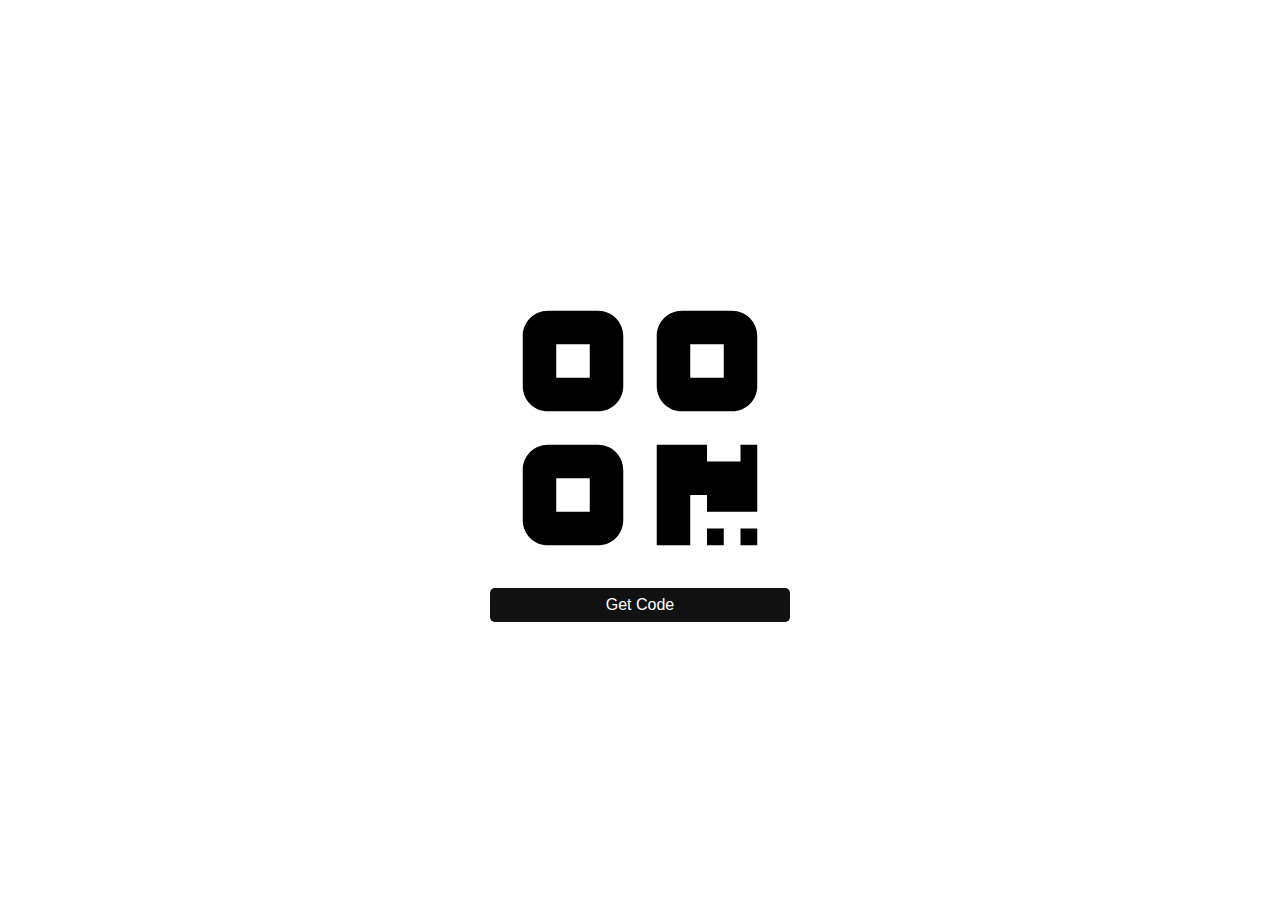
<file: index.html>
<!DOCTYPE html>
<html lang="en">
<head>
    <meta charset="UTF-8">
    <meta http-equiv="X-UA-Compatible" content="IE=edge">
    <meta name="viewport" content="width=device-width, initial-scale=1.0">
    <title>QR Generator</title>
    <link rel="stylesheet" href="index.css">
    
</head>
<body>
    <div class="qrbox">
        <img src="./qrcode.svg" alt="qr-code"/>
        <button>Get Code</button>
    </div>
    <script src="index.js"></script>
</body>
</html>
</file>
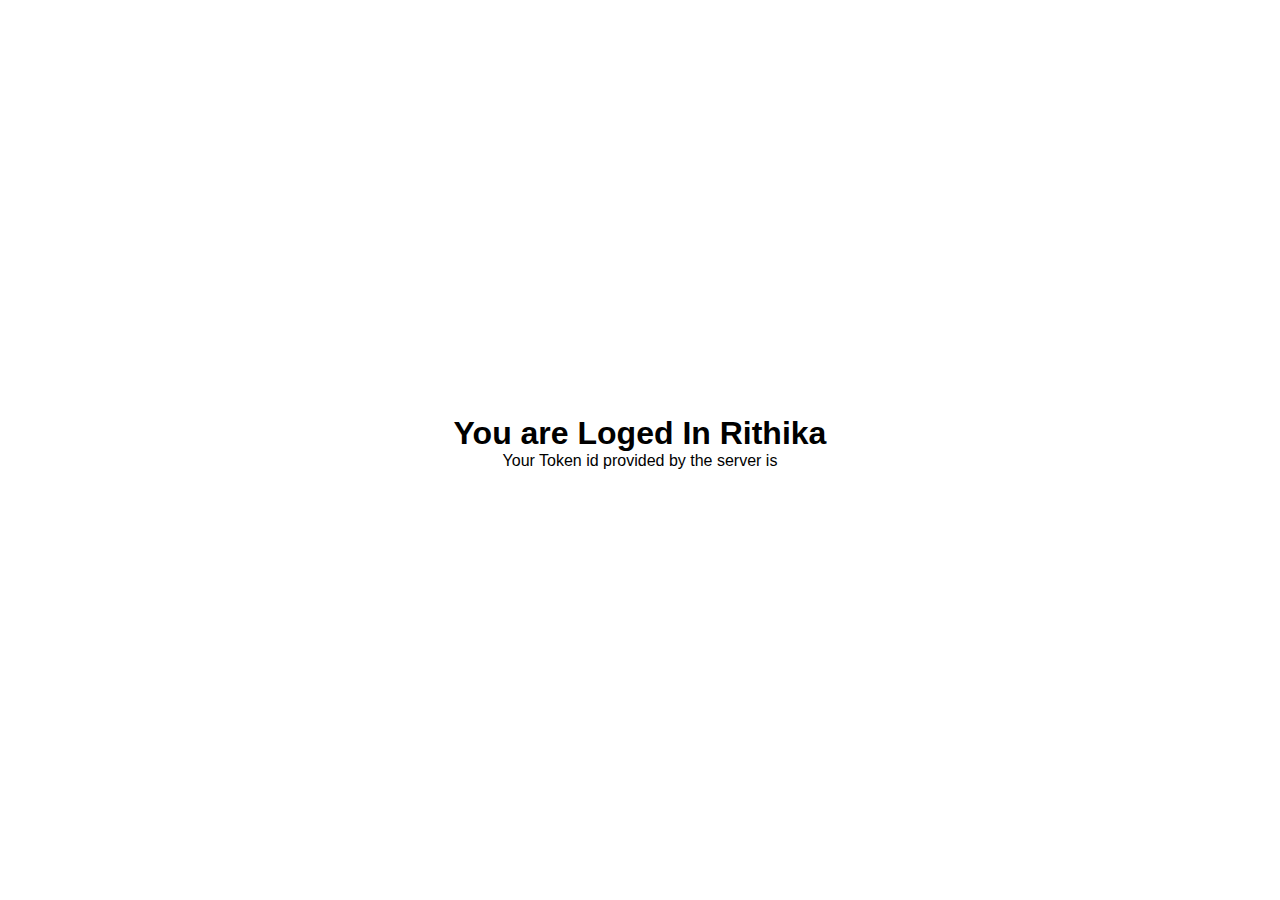
<file: getin.html>
<!DOCTYPE html>
<html lang="en">
<head>
    <meta charset="UTF-8">
    <meta http-equiv="X-UA-Compatible" content="IE=edge">
    <meta name="viewport" content="width=device-width, initial-scale=1.0">
    <title>GetIn</title>
    <link rel="stylesheet" type="text/css" href="getin.css">
</head>
<body>
    <div class="box">
        <h1>You are Loged In Rithika</h1>
        <p>Your Token id provided by the server is</p>
        <p class="token"></p>
    </div>
    <script type="text/javascript" src="getin.js"></script>
</body>
</html>
</file>
<file: index.css>
*,
*::before,
*::after {
  margin: 0;
  padding: 0;
  box-sizing: border-box;
}

html,
body {
  width: 100%;
  height: 100%;
}

body {
  display: grid;
  justify-content: center;
  align-items: center;
  font-family: "Gill Sans", "Gill Sans MT", Calibri, "Trebuchet MS", sans-serif;
}

.qrbox {
  display: grid;
  grid-template-columns: 1fr auto;
  grid-row-gap: 10px;
}

img {
  height: 300px;
  width: 300px;
  padding: 1rem;
  grid-column: 1 / -1;
}

button {
  font-size: 1rem;
  border: none;
  outline: none;
  background-color: #121212;
  color: #fff;
  padding: 0.5rem 1rem;
  border-radius: 0.3rem;
}
</file>
<file: getin.css>
*,
*::before,
*::after {
  margin: 0;
  padding: 0;
  box-sizing: border-box;
}

html,
body {
  width: 100%;
  height: 100%;
}

body {
  display: grid;
  justify-content: center;
  align-items: center;
  font-family: "Gill Sans", "Gill Sans MT", Calibri, "Trebuchet MS", sans-serif;
}

.box {
  display: flex;
  flex-direction: column;
  align-items: center;
  justify-content: center;
}

.token {
  font-size: 3rem;
  margin-top: 1rem;
}
</file>
